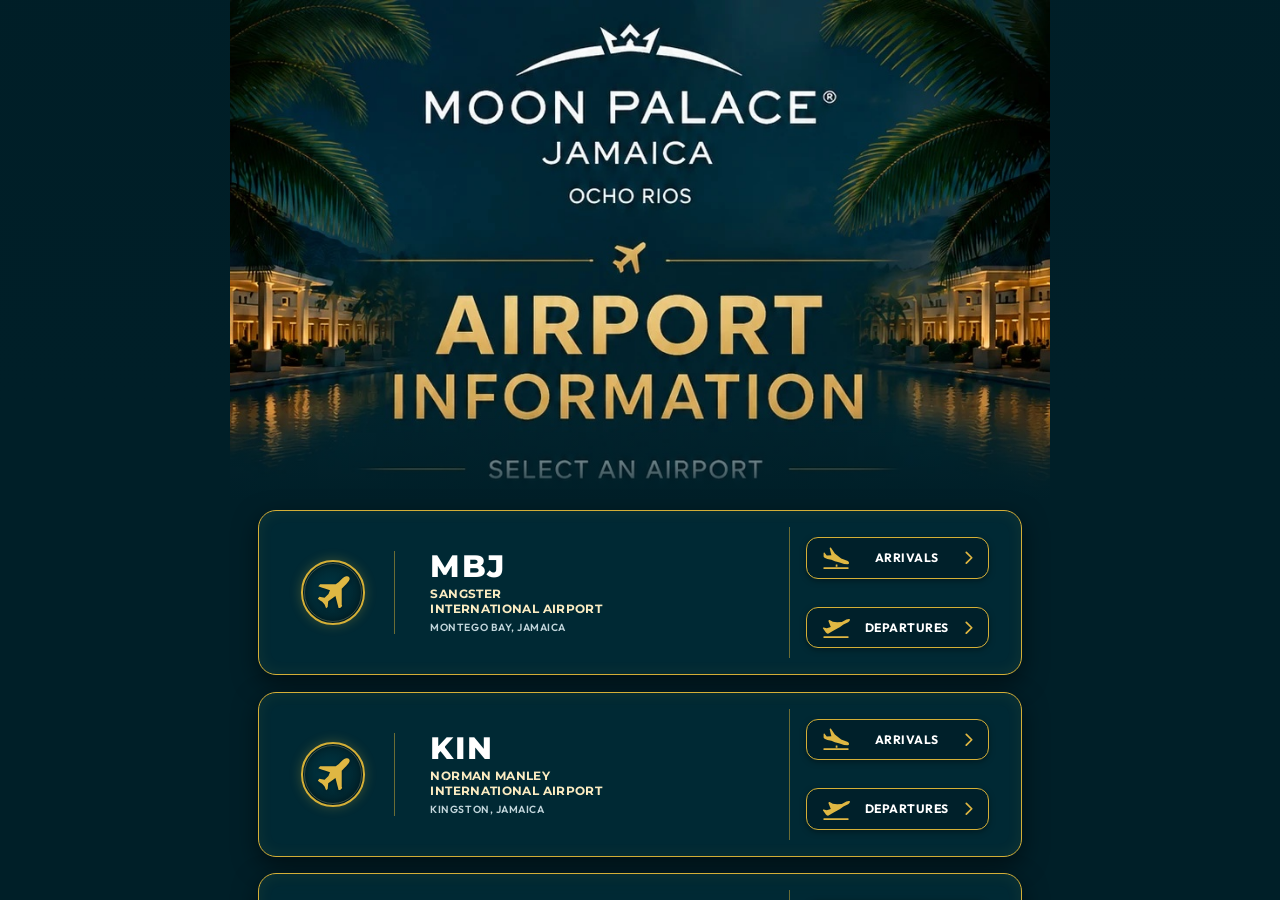
<file: index.html>
<!DOCTYPE html>
<html lang="en">
<head>
  <meta charset="UTF-8">
  <meta name="viewport" content="width=device-width, initial-scale=1.0, maximum-scale=1.0, user-scalable=no">
  <title>Moon Palace Jamaica — Airport Information &amp; Live Flight Board</title>
  <!-- Google Fonts: Montserrat, Outfit, Inter -->
  <link rel="preconnect" href="https://fonts.googleapis.com">
  <link rel="preconnect" href="https://fonts.gstatic.com" crossorigin>
  <link href="https://fonts.googleapis.com/css2?family=Montserrat:wght@400;500;600;700;800;900&family=Outfit:wght@400;500;600;700;800;900&display=swap" rel="stylesheet">
  <link rel="stylesheet" href="style.css">
</head>
<body>

<div class="kiosk-wrapper">

  <!-- =======================================================
       VIEW 1: AIRPORT INFORMATION MENU (Matching Reference Image)
       ======================================================= -->
  <main id="menuView" class="kiosk-canvas view-active">
    
    <!-- Hero / Resort Pool Background Header with Embedded Artwork -->
    <header class="hero-section">
      <div class="hero-image-wrap">
        <img src="assets/moon-palace-bg.jpg" alt="Moon Palace Jamaica Ocho Rios — Airport Information" class="hero-img">
        <div class="hero-bottom-fade"></div>
      </div>
      <h1 class="sr-only">Moon Palace Jamaica — Airport Information</h1>
    </header>

    <!-- 3 Airport Cards (MBJ, KIN, POT) -->
    <section class="cards-section" aria-label="Jamaica Airports">

      <!-- CARD 1: MBJ -->
      <article class="airport-card" id="card-mbj">
        <div class="card-icon-wrap" aria-hidden="true">
          <div class="airport-circle-icon">
            <svg viewBox="0 0 100 100" fill="currentColor" class="plane-icon" aria-hidden="true">
              <path d="M 61.1 75.6 L 58.5 75.6 L 53.4 56.0 L 41.5 64.5 L 40.6 73.9 L 38.0 76.1 L 35.5 70.1 L 31.6 65.4 L 28.2 63.2 L 24.4 60.3 L 26.9 57.3 L 35.5 59.0 L 41.9 52.6 L 44.4 46.6 L 35.9 43.6 L 31.6 42.3 L 25.2 39.7 L 28.2 36.8 L 53.8 36.8 L 59.0 32.9 C 62.4 29.1, 66.7 24.4, 70.9 23.5 C 75.2 22.6, 77.4 25.2, 76.5 28.6 C 75.6 31.6, 71.8 35.5, 68.4 38.9 L 63.7 44.0 L 63.7 70.5 L 64.5 72.2 Z"/>
            </svg>
          </div>
        </div>

        <div class="card-details">
          <h2 class="airport-iata">MBJ</h2>
          <h3 class="airport-name">SANGSTER<br>INTERNATIONAL AIRPORT</h3>
          <p class="airport-city">MONTEGO BAY, JAMAICA</p>
        </div>

        <div class="card-buttons">
          <a href="mbj-arrivals.html" class="btn-action" data-airport="MBJ" data-type="arrivals" id="btn-mbj-arrivals">
            <span class="btn-icon" aria-hidden="true">
              <!-- Arrivals / Landing Icon -->
              <svg viewBox="0 0 52 42" fill="currentColor">
                <path d="M 48.5 30.5 C 49 28.5 48 26.5 45.5 25.5 L 35 21.5 L 24 13 L 17 2.5 C 16 2.2 15 2.8 15 4 L 18 16 L 10 16.5 L 6.5 12 C 5.5 11 4.5 11.5 4.5 12.5 L 4.5 18 C 4.5 19 5.5 20 7 21 L 11 22.5 L 18 24 L 24 26.5 L 31 28 L 40 31 L 46 31.5 C 47.5 31.5 48.2 31.2 48.5 30.5 Z"/>
                <rect x="25.5" y="32" width="3" height="4" rx="0.5"/>
                <rect x="4" y="37" width="44" height="2.8" rx="1.4"/>
              </svg>
            </span>
            <span class="btn-label">ARRIVALS</span>
            <span class="btn-chevron" aria-hidden="true">
              <svg viewBox="0 0 12 20" fill="none" stroke="currentColor" stroke-width="2.6" stroke-linecap="round" stroke-linejoin="round">
                <polyline points="2,2 10,10 2,18" />
              </svg>
            </span>
          </a>

          <a href="mbj-departures.html" class="btn-action" data-airport="MBJ" data-type="departures" id="btn-mbj-departures">
            <span class="btn-icon" aria-hidden="true">
              <!-- Departures / Takeoff Icon -->
              <svg viewBox="0 0 52 42" fill="currentColor">
                <path d="M 50 7.5 C 50.5 9 49.5 11 47 12.5 L 39 16.5 L 33 21 L 22 27 L 13 32 C 11.5 32.8 9.5 32 8.5 30.5 L 3.5 23.5 C 3 22.5 3.5 21.5 4.5 21.5 L 10 23 L 17 21 L 13 11 C 12.5 9.5 13.5 8.5 15 8.5 L 20.5 11.5 L 28 12.5 L 36 12 L 44 8 C 47 6.5 49.2 6.5 50 7.5 Z"/>
                <rect x="4" y="37" width="44" height="2.8" rx="1.4"/>
              </svg>
            </span>
            <span class="btn-label">DEPARTURES</span>
            <span class="btn-chevron" aria-hidden="true">
              <svg viewBox="0 0 12 20" fill="none" stroke="currentColor" stroke-width="2.6" stroke-linecap="round" stroke-linejoin="round">
                <polyline points="2,2 10,10 2,18" />
              </svg>
            </span>
          </a>
        </div>
      </article>

      <!-- CARD 2: KIN -->
      <article class="airport-card" id="card-kin">
        <div class="card-icon-wrap" aria-hidden="true">
          <div class="airport-circle-icon">
            <svg viewBox="0 0 100 100" fill="currentColor" class="plane-icon" aria-hidden="true">
              <path d="M 61.1 75.6 L 58.5 75.6 L 53.4 56.0 L 41.5 64.5 L 40.6 73.9 L 38.0 76.1 L 35.5 70.1 L 31.6 65.4 L 28.2 63.2 L 24.4 60.3 L 26.9 57.3 L 35.5 59.0 L 41.9 52.6 L 44.4 46.6 L 35.9 43.6 L 31.6 42.3 L 25.2 39.7 L 28.2 36.8 L 53.8 36.8 L 59.0 32.9 C 62.4 29.1, 66.7 24.4, 70.9 23.5 C 75.2 22.6, 77.4 25.2, 76.5 28.6 C 75.6 31.6, 71.8 35.5, 68.4 38.9 L 63.7 44.0 L 63.7 70.5 L 64.5 72.2 Z"/>
            </svg>
          </div>
        </div>

        <div class="card-details">
          <h2 class="airport-iata">KIN</h2>
          <h3 class="airport-name">NORMAN MANLEY<br>INTERNATIONAL AIRPORT</h3>
          <p class="airport-city">KINGSTON, JAMAICA</p>
        </div>

        <div class="card-buttons">
          <a href="kin-arrivals.html" class="btn-action" data-airport="KIN" data-type="arrivals" id="btn-kin-arrivals">
            <span class="btn-icon" aria-hidden="true">
              <!-- Arrivals / Landing Icon -->
              <svg viewBox="0 0 52 42" fill="currentColor">
                <path d="M 48.5 30.5 C 49 28.5 48 26.5 45.5 25.5 L 35 21.5 L 24 13 L 17 2.5 C 16 2.2 15 2.8 15 4 L 18 16 L 10 16.5 L 6.5 12 C 5.5 11 4.5 11.5 4.5 12.5 L 4.5 18 C 4.5 19 5.5 20 7 21 L 11 22.5 L 18 24 L 24 26.5 L 31 28 L 40 31 L 46 31.5 C 47.5 31.5 48.2 31.2 48.5 30.5 Z"/>
                <rect x="25.5" y="32" width="3" height="4" rx="0.5"/>
                <rect x="4" y="37" width="44" height="2.8" rx="1.4"/>
              </svg>
            </span>
            <span class="btn-label">ARRIVALS</span>
            <span class="btn-chevron" aria-hidden="true">
              <svg viewBox="0 0 12 20" fill="none" stroke="currentColor" stroke-width="2.6" stroke-linecap="round" stroke-linejoin="round">
                <polyline points="2,2 10,10 2,18" />
              </svg>
            </span>
          </a>

          <a href="kin-departures.html" class="btn-action" data-airport="KIN" data-type="departures" id="btn-kin-departures">
            <span class="btn-icon" aria-hidden="true">
              <!-- Departures / Takeoff Icon -->
              <svg viewBox="0 0 52 42" fill="currentColor">
                <path d="M 50 7.5 C 50.5 9 49.5 11 47 12.5 L 39 16.5 L 33 21 L 22 27 L 13 32 C 11.5 32.8 9.5 32 8.5 30.5 L 3.5 23.5 C 3 22.5 3.5 21.5 4.5 21.5 L 10 23 L 17 21 L 13 11 C 12.5 9.5 13.5 8.5 15 8.5 L 20.5 11.5 L 28 12.5 L 36 12 L 44 8 C 47 6.5 49.2 6.5 50 7.5 Z"/>
                <rect x="4" y="37" width="44" height="2.8" rx="1.4"/>
              </svg>
            </span>
            <span class="btn-label">DEPARTURES</span>
            <span class="btn-chevron" aria-hidden="true">
              <svg viewBox="0 0 12 20" fill="none" stroke="currentColor" stroke-width="2.6" stroke-linecap="round" stroke-linejoin="round">
                <polyline points="2,2 10,10 2,18" />
              </svg>
            </span>
          </a>
        </div>
      </article>

      <!-- CARD 3: POT -->
      <article class="airport-card" id="card-pot">
        <div class="card-icon-wrap" aria-hidden="true">
          <div class="airport-circle-icon">
            <svg viewBox="0 0 100 100" fill="currentColor" class="plane-icon" aria-hidden="true">
              <path d="M 61.1 75.6 L 58.5 75.6 L 53.4 56.0 L 41.5 64.5 L 40.6 73.9 L 38.0 76.1 L 35.5 70.1 L 31.6 65.4 L 28.2 63.2 L 24.4 60.3 L 26.9 57.3 L 35.5 59.0 L 41.9 52.6 L 44.4 46.6 L 35.9 43.6 L 31.6 42.3 L 25.2 39.7 L 28.2 36.8 L 53.8 36.8 L 59.0 32.9 C 62.4 29.1, 66.7 24.4, 70.9 23.5 C 75.2 22.6, 77.4 25.2, 76.5 28.6 C 75.6 31.6, 71.8 35.5, 68.4 38.9 L 63.7 44.0 L 63.7 70.5 L 64.5 72.2 Z"/>
            </svg>
          </div>
        </div>

        <div class="card-details">
          <h2 class="airport-iata">POT</h2>
          <h3 class="airport-name">IAN FLEMING<br>INTERNATIONAL AIRPORT</h3>
          <p class="airport-city">OCHO RIOS, JAMAICA</p>
        </div>

        <div class="card-buttons">
          <a href="pot-arrivals.html" class="btn-action" data-airport="POT" data-type="arrivals" id="btn-pot-arrivals">
            <span class="btn-icon" aria-hidden="true">
              <!-- Arrivals / Landing Icon -->
              <svg viewBox="0 0 52 42" fill="currentColor">
                <path d="M 48.5 30.5 C 49 28.5 48 26.5 45.5 25.5 L 35 21.5 L 24 13 L 17 2.5 C 16 2.2 15 2.8 15 4 L 18 16 L 10 16.5 L 6.5 12 C 5.5 11 4.5 11.5 4.5 12.5 L 4.5 18 C 4.5 19 5.5 20 7 21 L 11 22.5 L 18 24 L 24 26.5 L 31 28 L 40 31 L 46 31.5 C 47.5 31.5 48.2 31.2 48.5 30.5 Z"/>
                <rect x="25.5" y="32" width="3" height="4" rx="0.5"/>
                <rect x="4" y="37" width="44" height="2.8" rx="1.4"/>
              </svg>
            </span>
            <span class="btn-label">ARRIVALS</span>
            <span class="btn-chevron" aria-hidden="true">
              <svg viewBox="0 0 12 20" fill="none" stroke="currentColor" stroke-width="2.6" stroke-linecap="round" stroke-linejoin="round">
                <polyline points="2,2 10,10 2,18" />
              </svg>
            </span>
          </a>

          <a href="pot-departures.html" class="btn-action" data-airport="POT" data-type="departures" id="btn-pot-departures">
            <span class="btn-icon" aria-hidden="true">
              <!-- Departures / Takeoff Icon -->
              <svg viewBox="0 0 52 42" fill="currentColor">
                <path d="M 50 7.5 C 50.5 9 49.5 11 47 12.5 L 39 16.5 L 33 21 L 22 27 L 13 32 C 11.5 32.8 9.5 32 8.5 30.5 L 3.5 23.5 C 3 22.5 3.5 21.5 4.5 21.5 L 10 23 L 17 21 L 13 11 C 12.5 9.5 13.5 8.5 15 8.5 L 20.5 11.5 L 28 12.5 L 36 12 L 44 8 C 47 6.5 49.2 6.5 50 7.5 Z"/>
                <rect x="4" y="37" width="44" height="2.8" rx="1.4"/>
              </svg>
            </span>
            <span class="btn-label">DEPARTURES</span>
            <span class="btn-chevron" aria-hidden="true">
              <svg viewBox="0 0 12 20" fill="none" stroke="currentColor" stroke-width="2.6" stroke-linecap="round" stroke-linejoin="round">
                <polyline points="2,2 10,10 2,18" />
              </svg>
            </span>
          </a>
        </div>
      </article>

    </section>

    <!-- Back to Main Menu Button -->
    <div class="back-wrap">
      <a href="../cruise/index.html" class="btn-back-menu" id="btnBackToMain">
        <span class="back-chevron">&lsaquo;</span>
        <span class="back-text">BACK TO MAIN MENU</span>
      </a>
    </div>

    <!-- Footer: Golden Pineapple & Jamaican Flag -->
    <footer class="menu-footer">
      <div class="pineapple-badge" aria-label="Hospitality Pineapple">
        <!-- Luxury Golden Pineapple SVG -->
        <svg viewBox="0 0 60 90" fill="none" xmlns="http://www.w3.org/2000/svg" class="pineapple-svg">
          <!-- Crown leaves -->
          <path d="M30 4 C28 14, 20 22, 10 26 C20 25, 26 22, 28 14 Z" fill="#d4af37"/>
          <path d="M30 2 C32 15, 40 22, 50 26 C40 25, 34 22, 32 14 Z" fill="#b99326"/>
          <path d="M30 0 C30 12, 26 24, 22 28 C26 25, 30 20, 30 10 Z" fill="#e8c75d"/>
          <path d="M30 0 C30 12, 34 24, 38 28 C34 25, 30 20, 30 10 Z" fill="#aa820a"/>
          <path d="M30 6 C25 18, 14 26, 6 28 C15 28, 24 24, 28 16 Z" fill="#f3cf7a"/>
          <path d="M30 6 C35 18, 46 26, 54 28 C45 28, 36 24, 32 16 Z" fill="#c59b27"/>
          <!-- Pineapple body with textured diamond facets -->
          <ellipse cx="30" cy="56" rx="19" ry="26" fill="url(#pineappleGrad)"/>
          <!-- Facet lines -->
          <path d="M18 36 L42 76 M13 46 L37 80 M27 33 L48 68 M42 36 L18 76 M47 46 L23 80 M33 33 L12 68" stroke="#aa820a" stroke-width="1.3" opacity="0.6"/>
          <defs>
            <linearGradient id="pineappleGrad" x1="12" y1="30" x2="48" y2="82" gradientUnits="userSpaceOnUse">
              <stop offset="0%" stop-color="#fce79f"/>
              <stop offset="45%" stop-color="#d4af37"/>
              <stop offset="100%" stop-color="#8a6305"/>
            </linearGradient>
          </defs>
        </svg>
      </div>

      <!-- Jamaican National Flag -->
      <div class="jamaica-flag" aria-label="Flag of Jamaica">
        <svg viewBox="0 0 120 70" preserveAspectRatio="none" class="flag-svg">
          <polygon points="0,0 48,35 0,70" fill="#111111"/>
          <polygon points="120,0 72,35 120,70" fill="#111111"/>
          <polygon points="0,0 60,27 120,0" fill="#007749"/>
          <polygon points="0,70 60,43 120,70" fill="#007749"/>
          <polygon points="0,0 12,0 120,63 120,70 108,70 0,7" fill="#FFB81C"/>
          <polygon points="120,0 108,0 0,63 0,70 12,70 120,7" fill="#FFB81C"/>
        </svg>
      </div>
    </footer>

  </main>


  <!-- =======================================================
       VIEW 2: LIVE FLIGHT BOARD VIEW (Arrivals / Departures)
       ======================================================= -->
  <section id="boardView" class="kiosk-canvas view-hidden" aria-live="polite">

    <!-- Board Header -->
    <header class="board-header">
      <div class="board-brand-col">
        <div class="board-iata" id="boardAirportCode">MBJ</div>
        <div class="board-country">JAMAICA</div>
      </div>

      <div class="board-airport-meta">
        <button type="button" class="btn-return-menu" id="btnReturnToMenu" aria-label="Return to Airport Selection Menu">
          &larr; RETURN TO MENU
        </button>
        <div class="board-fullname" id="boardAirportName">SANGSTER INTERNATIONAL AIRPORT</div>
        <div class="board-location" id="boardAirportLocation">MONTEGO BAY &bull; JAMAICA</div>
        <div class="board-live-pill">
          <span class="live-dot"></span> LIVE DATA
        </div>
      </div>
    </header>

    <!-- Clock & Date Bar (Jamaica Time) -->
    <div class="board-clock-bar">
      <div class="clock-display">
        <span class="clock-time" id="boardLiveClock">--:--:--</span>
        <span class="clock-tz">EST (LOCAL)</span>
      </div>
      <div class="date-display" id="boardLiveDate">Loading Date...</div>
    </div>

    <!-- Category Banner (Departures ✈ / Arrivals 🛬) -->
    <div class="board-hero-banner" id="boardHeroBanner">
      <div class="hero-category-title" id="boardCategoryTitle">
        DEPARTURES <span class="hero-cat-icon">&#9992;</span>
      </div>
      <div class="hero-source-badge" id="boardSourceBadge">
        OFFICIAL MBJ DATA
      </div>
    </div>

    <!-- Column Headers -->
    <div class="board-columns-header" id="boardTableColumns">
      <div class="col-airline">AIRLINE / FLIGHT</div>
      <div class="col-place" id="colHeaderPlace">TO</div>
      <div class="col-counter" id="colHeaderDesk">CHECK-IN</div>
      <div class="col-gate" id="colHeaderGate">GATE</div>
      <div class="col-time">TIME</div>
      <div class="col-status">STATUS</div>
    </div>

    <!-- Flights Scroll/List Container -->
    <div class="board-table-body" id="boardFlightList">
      <div class="loading-state">
        <div class="spinner"></div>
        <p>Loading live flight data...</p>
      </div>
    </div>

    <!-- Board Footer -->
    <footer class="board-footer">
      <div class="footer-left" id="boardFooterAirport">
        Sangster International Airport
      </div>
      <div class="footer-center">
        HALIFAX VIRTUAL MEDIA MASTERS &amp; EVENTS LTD.
      </div>
      <div class="footer-right" id="boardLastUpdated">
        UPDATED --:--
      </div>
    </footer>

  </section>

</div>

<script src="app.js"></script>
</body>
</html>
</file>
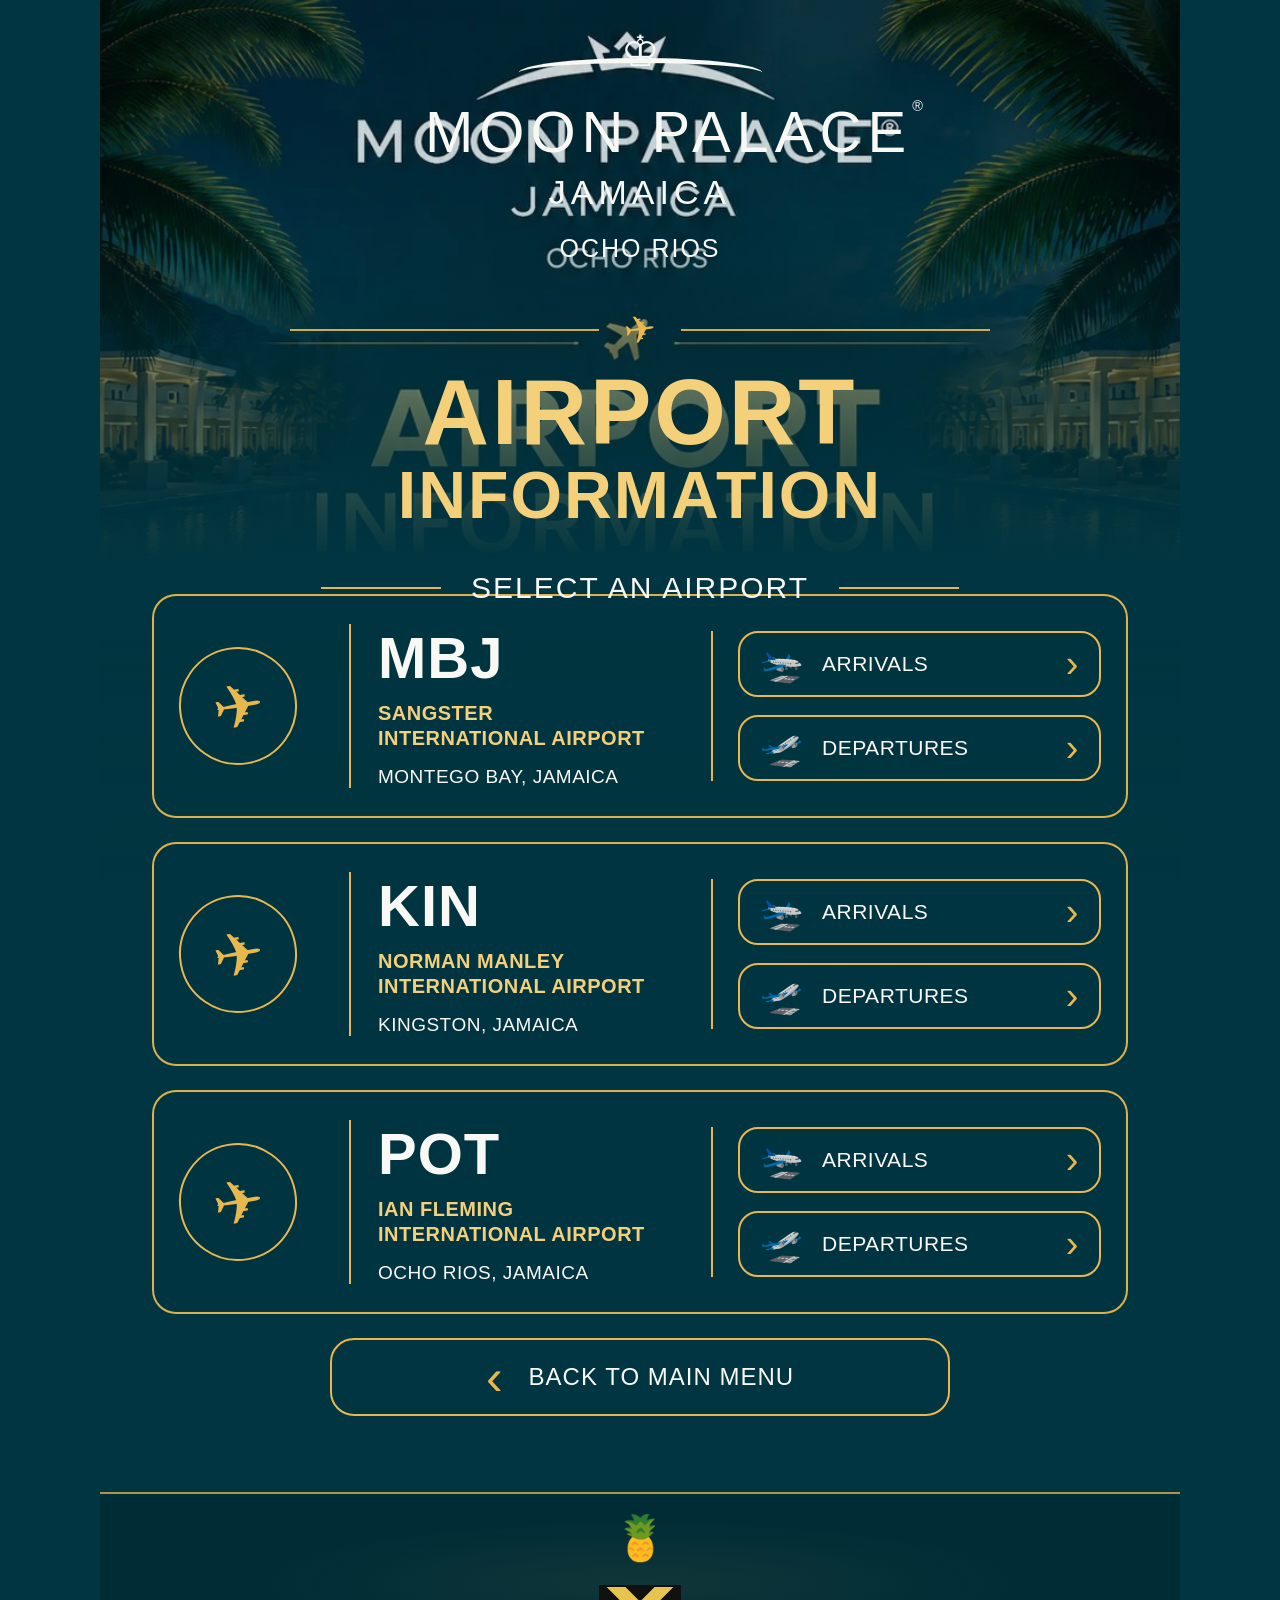
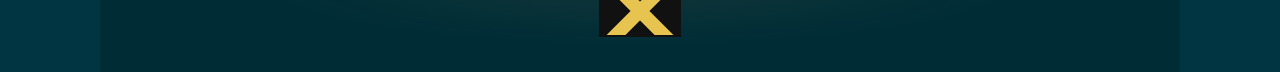
<file: moon-palace-airport-information.html>
<!DOCTYPE html>
<html lang="en">
<head>
<meta charset="UTF-8">
<meta name="viewport" content="width=device-width, initial-scale=1.0">
<title>Moon Palace Jamaica — Airport Information</title>
<style>
  :root {
    --navy: #003541;
    --navy-deep: #002c36;
    --gold: #e8b84f;
    --gold-light: #f4d07a;
    --white: #f8f8f5;
    --border: rgba(232,184,79,.95);
  }

  * {
    box-sizing: border-box;
    -webkit-user-select: none;
    user-select: none;
    -webkit-touch-callout: none;
    -webkit-tap-highlight-color: transparent;
  }

  html, body {
    margin: 0;
    min-height: 100%;
    background: var(--navy);
    font-family: Arial, Helvetica, sans-serif;
    color: var(--white);
    touch-action: pan-y;
  }

  body {
    display: flex;
    justify-content: center;
  }

  .page {
    width: min(100%, 1080px);
    min-height: 100vh;
    overflow-y: auto;
    overflow-x: hidden;
    -webkit-overflow-scrolling: touch;
    scroll-behavior: auto;
    touch-action: pan-y;
    -webkit-transform: translateZ(0);
    transform: translateZ(0);
    -webkit-backface-visibility: hidden;
    backface-visibility: hidden;
    background:
      linear-gradient(180deg, rgba(0,53,65,.10) 0%, rgba(0,53,65,.94) 39%, var(--navy) 55%);
    position: relative;
  }

  .hero {
    min-height: 640px;
    padding: 30px 42px 0;
    background-image:
      linear-gradient(180deg, rgba(0,30,39,.18) 0%, rgba(0,53,65,.20) 32%, var(--navy) 88%),
      url("[data-uri]");
    background-size: cover;
    background-position: center top;
    text-align: center;
  }

  .brand-mark {
    width: min(430px, 72vw);
    margin: 0 auto 6px;
  }

  .brand-crown {
    width: 265px;
    height: 70px;
    margin: 0 auto -2px;
    position: relative;
  }

  .brand-crown::before {
    content: "";
    position: absolute;
    left: 0;
    right: 0;
    top: 28px;
    height: 25px;
    border-top: 5px solid var(--white);
    border-radius: 50%;
    transform: scaleX(.92);
  }

  .crown {
    position: absolute;
    left: 50%;
    top: 0;
    transform: translateX(-50%);
    font-size: 43px;
    line-height: 1;
    color: var(--white);
  }

  .brand-name {
    font-size: clamp(34px, 5vw, 58px);
    font-weight: 400;
    letter-spacing: 6px;
    white-space: nowrap;
  }

  .brand-sub {
    font-size: clamp(21px, 3vw, 34px);
    letter-spacing: 5px;
    margin-top: 8px;
  }

  .brand-location {
    font-size: clamp(17px, 2.3vw, 25px);
    letter-spacing: 2px;
    margin-top: 22px;
  }

  .plane-divider {
    display: flex;
    align-items: center;
    gap: 25px;
    margin: 45px auto 18px;
    width: min(700px, 90%);
    color: var(--gold);
  }

  .plane-divider::before,
  .plane-divider::after {
    content: "";
    height: 2px;
    background: var(--gold);
    flex: 1;
    opacity: .9;
  }

  .plane {
    font-size: 38px;
    transform: rotate(-8deg);
  }

  h1 {
    margin: 0;
    color: var(--gold-light);
    font-size: clamp(55px, 8vw, 92px);
    line-height: .92;
    letter-spacing: 3px;
    font-weight: 800;
  }

  h1 span {
    display: block;
    font-size: .72em;
    margin-top: 10px;
    letter-spacing: 2px;
  }

  .select-label {
    display: flex;
    align-items: center;
    justify-content: center;
    gap: 30px;
    margin: 45px auto 35px;
    max-width: 780px;
    font-size: clamp(18px, 2.5vw, 30px);
    letter-spacing: 2px;
    white-space: nowrap;
  }

  .select-label::before,
  .select-label::after {
    content: "";
    width: 120px;
    height: 2px;
    background: var(--gold);
  }

  .airports {
    padding: 0 52px 34px;
    margin-top: -70px;
  }

  .airport-card {
    display: grid;
    grid-template-columns: 145px minmax(280px, 1fr) 390px;
    align-items: center;
    gap: 25px;
    min-height: 215px;
    padding: 28px 25px;
    margin: 24px 0;
    border: 2px solid var(--border);
    border-radius: 24px;
    background: rgba(0,53,65,.72);
    box-shadow: inset 0 0 0 1px rgba(255,255,255,.02);
  }

  .airport-icon {
    width: 118px;
    height: 118px;
    border: 2px solid var(--gold);
    border-radius: 50%;
    display: grid;
    place-items: center;
    color: var(--gold);
    font-size: 61px;
    transform: rotate(-10deg);
  }

  .airport-info {
    border-left: 2px solid var(--gold);
    padding-left: 27px;
    text-align: left;
  }

  .code {
    font-size: clamp(39px, 5vw, 58px);
    font-weight: 700;
    letter-spacing: 1px;
    margin-bottom: 10px;
  }

  .airport-name {
    color: var(--gold-light);
    font-weight: 700;
    font-size: 20px;
    line-height: 1.25;
    letter-spacing: .5px;
    text-transform: uppercase;
  }

  .airport-city {
    margin-top: 15px;
    font-size: 19px;
    letter-spacing: .5px;
  }

  .airport-actions {
    border-left: 2px solid var(--gold);
    padding-left: 25px;
    display: grid;
    gap: 18px;
  }

  .action {
    min-height: 66px;
    border: 2px solid var(--gold);
    border-radius: 20px;
    display: flex;
    align-items: center;
    padding: 0 20px;
    color: var(--white);
    text-decoration: none;
    font-size: 21px;
    letter-spacing: .5px;
    transition: background .2s ease, transform .2s ease;
  }

  .action:hover {
    background: rgba(232,184,79,.12);
    transform: translateX(2px);
  }

  .action-icon {
    color: var(--gold);
    font-size: 35px;
    width: 62px;
    transform: rotate(-8deg);
  }

  .chevron {
    margin-left: auto;
    color: var(--gold);
    font-size: 38px;
    line-height: 1;
  }

  .back {
    width: min(620px, 80%);
    min-height: 78px;
    margin: 18px auto 42px;
    border: 2px solid var(--gold);
    border-radius: 24px;
    display: flex;
    align-items: center;
    justify-content: center;
    gap: 25px;
    color: var(--white);
    text-decoration: none;
    font-size: 24px;
    letter-spacing: 1px;
  }

  .back-arrow {
    color: var(--gold);
    font-size: 50px;
    line-height: 1;
  }

  footer {
    border-top: 2px solid rgba(232,184,79,.75);
    min-height: 180px;
    display: flex;
    align-items: center;
    justify-content: center;
    position: relative;
    background:
      radial-gradient(ellipse at center, rgba(232,184,79,.07), transparent 50%),
      var(--navy-deep);
  }

  .flag {
    width: 82px;
    height: 52px;
    margin-top: 55px;
    position: relative;
    background:
      linear-gradient(45deg, transparent 42%, #e7c34f 43%, #e7c34f 57%, transparent 58%),
      linear-gradient(-45deg, transparent 42%, #e7c34f 43%, #e7c34f 57%, transparent 58%),
      #111;
    border: 2px solid #111;
  }

  .pineapple {
    position: absolute;
    top: 22px;
    font-size: 44px;
    line-height: 1;
  }

  @media (max-width: 820px) {
    .hero { padding-left: 22px; padding-right: 22px; min-height: 560px; }
    .airports { padding: 0 24px 24px; margin-top: -55px; }
    .airport-card {
      grid-template-columns: 95px 1fr;
      gap: 18px;
      padding: 22px 18px;
    }
    .airport-icon { width: 86px; height: 86px; font-size: 45px; }
    .airport-info { padding-left: 18px; }
    .airport-actions {
      grid-column: 1 / -1;
      border-left: 0;
      border-top: 2px solid var(--gold);
      padding-left: 0;
      padding-top: 18px;
      grid-template-columns: 1fr 1fr;
    }
  }

  @media (max-width: 520px) {
    .hero { min-height: 500px; padding-top: 18px; }
    .brand-name { letter-spacing: 3px; }
    .brand-sub { letter-spacing: 3px; }
    .plane-divider { margin-top: 30px; }
    h1 { font-size: 48px; }
    .select-label { gap: 12px; margin-top: 30px; }
    .select-label::before, .select-label::after { width: 45px; }
    .airports { margin-top: -25px; padding: 0 14px 15px; }
    .airport-card { grid-template-columns: 1fr; text-align: center; }
    .airport-icon { margin: 0 auto; }
    .airport-info {
      border-left: 0;
      border-top: 2px solid var(--gold);
      padding: 18px 0 0;
      text-align: center;
    }
    .airport-actions { grid-template-columns: 1fr; }
    .action { min-height: 60px; }
    .back { width: calc(100% - 28px); font-size: 18px; }
  }
</style>
</head>
<body>
<main class="page">

  <section class="hero">
    <div class="brand-mark">
      <div class="brand-crown"><div class="crown">♔</div></div>
      <div class="brand-name">MOON PALACE<sup style="font-size:.25em;vertical-align:top;">®</sup></div>
      <div class="brand-sub">JAMAICA</div>
      <div class="brand-location">OCHO RIOS</div>
    </div>

    <div class="plane-divider"><span class="plane">✈</span></div>

    <h1>AIRPORT<span>INFORMATION</span></h1>

    <div class="select-label">SELECT AN AIRPORT</div>
  </section>

  <section class="airports">

    <article class="airport-card">
      <div class="airport-icon">✈</div>
      <div class="airport-info">
        <div class="code">MBJ</div>
        <div class="airport-name">Sangster<br>International Airport</div>
        <div class="airport-city">MONTEGO BAY, JAMAICA</div>
      </div>
      <nav class="airport-actions">
        <a class="action" href="mbj-arrivals.html" aria-label="MBJ Arrivals">
          <span class="action-icon">🛬</span><span>ARRIVALS</span><span class="chevron">›</span>
        </a>
        <a class="action" href="mbj-departures.html" aria-label="MBJ Departures">
          <span class="action-icon">🛫</span><span>DEPARTURES</span><span class="chevron">›</span>
        </a>
      </nav>
    </article>

    <article class="airport-card">
      <div class="airport-icon">✈</div>
      <div class="airport-info">
        <div class="code">KIN</div>
        <div class="airport-name">Norman Manley<br>International Airport</div>
        <div class="airport-city">KINGSTON, JAMAICA</div>
      </div>
      <nav class="airport-actions">
        <a class="action" href="kin-arrivals.html" aria-label="KIN Arrivals">
          <span class="action-icon">🛬</span><span>ARRIVALS</span><span class="chevron">›</span>
        </a>
        <a class="action" href="kin-departures.html" aria-label="KIN Departures">
          <span class="action-icon">🛫</span><span>DEPARTURES</span><span class="chevron">›</span>
        </a>
      </nav>
    </article>

    <article class="airport-card">
      <div class="airport-icon">✈</div>
      <div class="airport-info">
        <div class="code">POT</div>
        <div class="airport-name">Ian Fleming<br>International Airport</div>
        <div class="airport-city">OCHO RIOS, JAMAICA</div>
      </div>
      <nav class="airport-actions">
        <a class="action" href="pot-arrivals.html" aria-label="POT Arrivals">
          <span class="action-icon">🛬</span><span>ARRIVALS</span><span class="chevron">›</span>
        </a>
        <a class="action" href="pot-departures.html" aria-label="POT Departures">
          <span class="action-icon">🛫</span><span>DEPARTURES</span><span class="chevron">›</span>
        </a>
      </nav>
    </article>

    <a class="back" href="../cruise/index.html"><span class="back-arrow">‹</span>BACK TO MAIN MENU</a>
  </section>

  <footer>
    <div class="pineapple">🍍</div>
    <div class="flag" aria-label="Jamaica"></div>
  </footer>

</main>
</body>
</html>
</file>
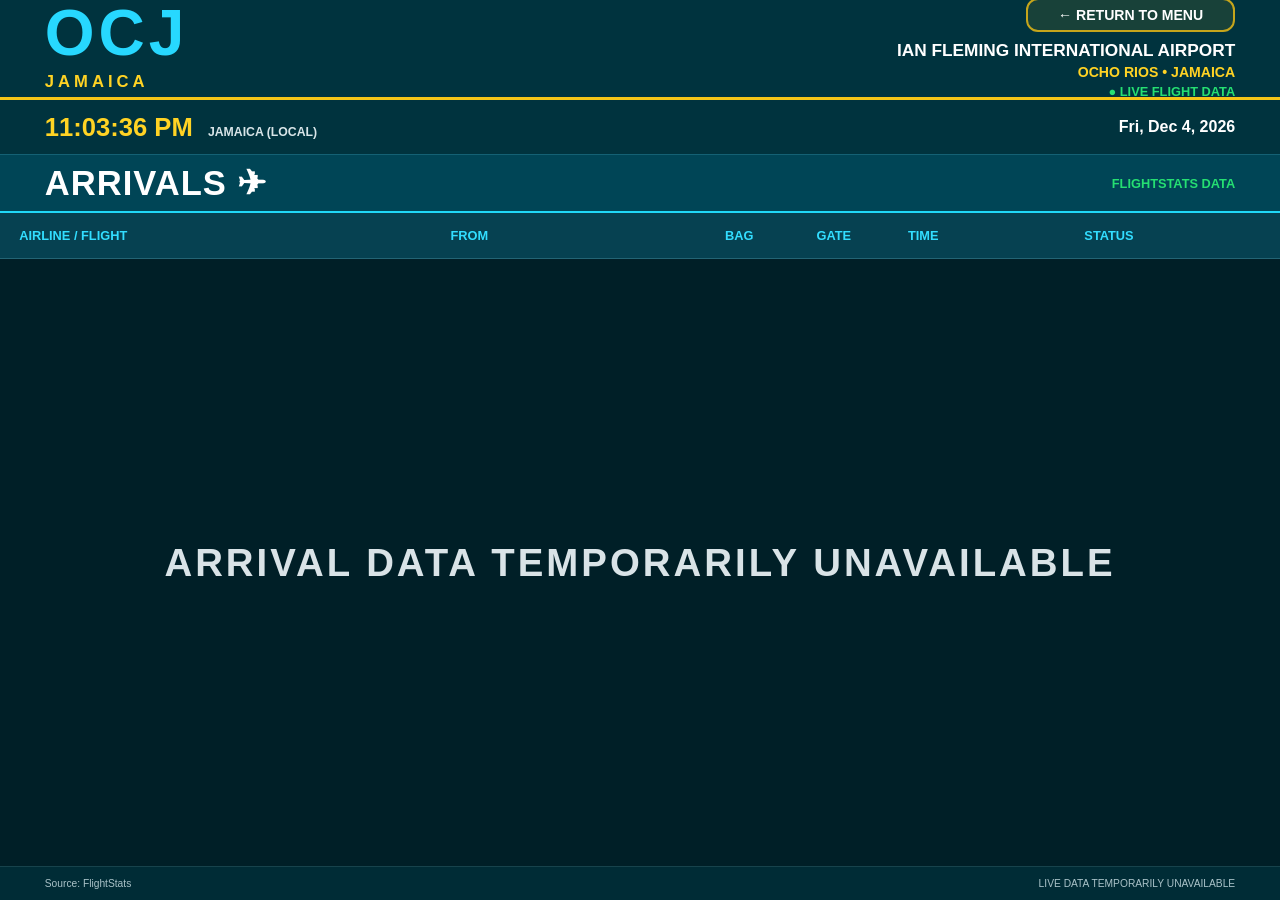
<file: pot-arrivals.html>
<!DOCTYPE html>
<html lang="en">
<head>
<meta charset="UTF-8">
<meta name="viewport" content="width=device-width, initial-scale=1.0">
<title>OCJ Live Arrivals</title>

<style>
* {
    box-sizing: border-box;
    margin: 0;
    padding: 0;
}

html, body {
    width: 100%;
    height: 100%;
    overflow: hidden;
    background: #001f27;
    font-family: Arial, Helvetica, sans-serif;
    color: white;
}

body {
    display: flex;
    flex-direction: column;
}

/* =========================
   TOP HEADER
========================= */

.top-header {
    height: 10vh;
    min-height: 100px;
    background: #00333e;
    border-bottom: 3px solid #f5c518;
    display: flex;
    align-items: center;
    justify-content: space-between;
    padding: 1.2vh 3.5vw;
}

.airport-code {
    color: #27d8ff;
    font-size: clamp(38px, 5vw, 76px);
    font-weight: 900;
    letter-spacing: 4px;
    line-height: 0.9;
}

.jamaica {
    color: #ffd324;
    font-size: clamp(13px, 1.3vw, 21px);
    font-weight: 900;
    letter-spacing: 4px;
    margin-top: 10px;
}

.airport-info {
    text-align: right;
}

.return-button {
    display: inline-block;
    border: 2px solid #c5a51b;
    border-radius: 12px;
    padding: 7px 30px;
    margin-bottom: 8px;
    color: white;
    font-size: clamp(12px, 1.1vw, 18px);
    font-weight: 900;
    text-decoration: none;
    background: rgba(197,165,27,.12);
}

.airport-name {
    font-size: clamp(15px, 1.35vw, 23px);
    font-weight: 900;
}

.location {
    color: #ffd324;
    font-size: clamp(12px, 1.1vw, 18px);
    font-weight: 800;
    margin-top: 3px;
}

.live {
    color: #25df72;
    font-size: clamp(11px, 1vw, 17px);
    font-weight: 900;
    margin-top: 4px;
}

/* =========================
   CLOCK BAR
========================= */

.clock-bar {
    height: 5vh;
    min-height: 55px;
    background: #00333e;
    display: flex;
    align-items: center;
    justify-content: space-between;
    padding: 0 3.5vw;
    border-bottom: 1px solid #146174;
}

.clock {
    color: #ffd324;
    font-size: clamp(20px, 2vw, 32px);
    font-weight: 900;
}

.clock small {
    color: #d8e5e8;
    font-size: .48em;
    margin-left: 8px;
}

.date {
    font-size: clamp(14px, 1.25vw, 21px);
    font-weight: 800;
}

/* =========================
   ARRIVALS TITLE
========================= */

.section-title {
    height: 5vh;
    min-height: 58px;
    background: #004556;
    display: flex;
    align-items: center;
    justify-content: space-between;
    padding: 0 3.5vw;
    border-bottom: 2px solid #20d8f7;
}

.section-title h1 {
    font-size: clamp(27px, 2.7vw, 45px);
    font-weight: 900;
    letter-spacing: 1px;
}

.source {
    color: #25df72;
    font-size: clamp(11px, 1vw, 17px);
    font-weight: 900;
}

/* =========================
   TABLE
========================= */

.table-header,
.flight-row {
    display: grid;
    grid-template-columns: 3.3fr 2.1fr .7fr .7fr 1.35fr 1.35fr;
    align-items: center;
}

.table-header {
    height: 4vh;
    min-height: 46px;
    padding: 0 1.5vw;
    background: #064151;
    color: #32ddff;
    font-size: clamp(11px, 1vw, 17px);
    font-weight: 900;
    border-bottom: 1px solid #236474;
}

.flight-list {
    flex: 1;
    overflow: hidden;
    background: #001f27;
}

.flight-row {
    min-height: 6vh;
    padding: 0 1.5vw;
    border-bottom: 1px solid #17434c;
    font-size: clamp(14px, 1.25vw, 22px);
    font-weight: 800;
}

.flight-row:nth-child(even) {
    background: #07313c;
}

.flight-row:nth-child(odd) {
    background: #002a33;
}

.flight {
    display: flex;
    align-items: center;
    gap: 12px;
}

.airline-logo {
    width: 42px;
    height: 42px;
    object-fit: contain;
    background: white;
    border-radius: 7px;
    padding: 3px;
}

.time {
    color: #ffd324;
    font-weight: 900;
}

.status {
    font-weight: 900;
}

.status.green {
    color: #27df77;
}

.status.orange {
    color: #ffb52b;
}

.status.red {
    color: #ff5252;
}

.status.blue {
    color: #4ed6ff;
}

/* =========================
   EMPTY / ERROR STATE
========================= */

.empty-state {
    height: 100%;
    display: flex;
    align-items: center;
    justify-content: center;
    text-align: center;
    color: #d9e3e7;
    font-size: clamp(28px, 3vw, 52px);
    font-weight: 900;
    letter-spacing: 3px;
}

.footer {
    height: 3vh;
    min-height: 34px;
    background: #002c36;
    border-top: 1px solid #17434c;
    display: flex;
    justify-content: space-between;
    align-items: center;
    padding: 0 3.5vw;
    font-size: clamp(10px, .8vw, 14px);
    color: #a9c2c8;
}

/* =========================
   KIOSK
========================= */

body {
    user-select: none;
    -webkit-user-select: none;
}

</style>
</head>

<body>

<header class="top-header">

    <div>
        <div class="airport-code">OCJ</div>
        <div class="jamaica">JAMAICA</div>
    </div>

    <div class="airport-info">
        <a class="return-button" href="index.html">← RETURN TO MENU</a>
        <div class="airport-name">IAN FLEMING INTERNATIONAL AIRPORT</div>
        <div class="location">OCHO RIOS • JAMAICA</div>
        <div class="live">● LIVE FLIGHT DATA</div>
    </div>

</header>


<div class="clock-bar">
    <div class="clock">
        <span id="clock">--:--:--</span>
        <small>JAMAICA (LOCAL)</small>
    </div>

    <div class="date" id="date"></div>
</div>


<div class="section-title">
    <h1>ARRIVALS ✈</h1>
    <div class="source">FLIGHTSTATS DATA</div>
</div>


<div class="table-header">
    <div>AIRLINE / FLIGHT</div>
    <div>FROM</div>
    <div>BAG</div>
    <div>GATE</div>
    <div>TIME</div>
    <div>STATUS</div>
</div>


<div class="flight-list" id="flightList">
    <div class="empty-state">LOADING LIVE ARRIVALS...</div>
</div>


<div class="footer">
    <div>Source: FlightStats</div>
    <div id="updated">Checking live data...</div>
</div>


<script>

const DATA_URL =
    "https://mainline123.github.io/travis-airports_landscape/pot-arrivals.json";

const MAX_ROWS = 30;


/* =========================
   JAMAICA CLOCK
========================= */

function updateClock() {

    const now = new Date();

    const time = new Intl.DateTimeFormat("en-US", {
        timeZone: "America/Jamaica",
        hour: "numeric",
        minute: "2-digit",
        second: "2-digit",
        hour12: true
    }).format(now);

    const date = new Intl.DateTimeFormat("en-US", {
        timeZone: "America/Jamaica",
        weekday: "short",
        month: "short",
        day: "numeric",
        year: "numeric"
    }).format(now);

    document.getElementById("clock").textContent = time;
    document.getElementById("date").textContent = date;
}

updateClock();
setInterval(updateClock, 1000);


/* =========================
   AIRLINE LOGOS
========================= */

const airlineLogos = {
    "AA":"AAL",
    "AC":"ACA",
    "5Y":"GTI",
    "B6":"JBU",
    "BA":"BAW",
    "BW":"BWA",
    "CM":"CMP",
    "DL":"DAL",
    "UA":"UAL",
    "WS":"WJA",
    "VS":"VIR",
    "KX":"CAY",
    "JY":"IWY",
    "F8":"FLE",
    "NK":"NKS",
    "DWI":"DWI",
    "TXG":"TXG",
    "GAO":"GAO",
    "MQ":"ENY"
};

const LOGO_BASE =
    "https://raw.githubusercontent.com/imgmongelli/airlines-logos-dataset/master/images/";

function getLogo(code) {

    const airline = airlineLogos[code];

    if (!airline) return "";

    return LOGO_BASE + encodeURIComponent(airline) + ".png";
}


/* =========================
   DISPLAY HELPERS
========================= */

function clean(value) {

    if (value === null || value === undefined || value === "") {
        return "—";
    }

    return value;
}


function getStatusClass(status) {

    const text = String(status || "").toLowerCase();

    if (
        text.includes("cancel") ||
        text.includes("divert")
    ) return "red";

    if (
        text.includes("delay")
    ) return "orange";

    if (
        text.includes("land") ||
        text.includes("arriv")
    ) return "blue";

    return "green";
}


function flightName(flight) {

    if (flight.flight) return flight.flight;

    return (
        (flight.airlineCode || "") +
        (flight.flightNumber || "")
    ) || "—";
}


function liveStatus(flight) {

    if (flight.actualTime) {
        return flight.actualTime + " • Landed";
    }

    if (flight.estimatedTime) {
        return flight.estimatedTime + " EST";
    }

    return clean(flight.status);
}


/* =========================
   RENDER FLIGHTS
========================= */

function renderFlights(flights) {

    const list = document.getElementById("flightList");

    list.innerHTML = "";

    if (!Array.isArray(flights) || flights.length === 0) {

        list.innerHTML =
            '<div class="empty-state">NO SCHEDULED ARRIVALS</div>';

        return;
    }

    flights.slice(0, MAX_ROWS).forEach(f => {

        const row = document.createElement("div");
        row.className = "flight-row";

        const logo = getLogo(f.airlineCode);

        const airlineText =
            clean(f.airline) + " " + flightName(f);

        const from =
            f.city && f.airportCode
                ? f.city + " (" + f.airportCode + ")"
                : clean(f.city || f.airportCode);

        const statusText = liveStatus(f);

        row.innerHTML = `
            <div class="flight">
                ${logo
                    ? `<img class="airline-logo"
                         src="${logo}"
                         alt=""
                         onerror="this.style.display='none'">`
                    : ""
                }
                <span>${airlineText}</span>
            </div>

            <div>${from}</div>

            <div>${clean(f.baggage)}</div>

            <div>${clean(f.gate)}</div>

            <div class="time">
                ${clean(f.scheduledTime)}
            </div>

            <div class="status ${getStatusClass(statusText)}">
                ${statusText}
            </div>
        `;

        list.appendChild(row);
    });
}


/* =========================
   UPDATED TIME
========================= */

function showUpdated(updated) {

    const element = document.getElementById("updated");

    if (!updated) {
        element.textContent = "LIVE DATA";
        return;
    }

    const date = new Date(updated);

    const formatted =
        new Intl.DateTimeFormat("en-US", {
            timeZone: "America/Jamaica",
            hour: "numeric",
            minute: "2-digit",
            hour12: true
        }).format(date);

    element.textContent =
        "DATA UPDATED " + formatted + " JAMAICA";
}


/* =========================
   LOAD LIVE JSON
========================= */

async function loadFlights() {

    try {

        const response = await fetch(
            DATA_URL + "?v=" + Date.now(),
            { cache: "no-store" }
        );

        if (!response.ok) {
            throw new Error(
                "HTTP " + response.status
            );
        }

        const data = await response.json();

        const flights =
            Array.isArray(data.flights)
                ? data.flights
                : [];

        renderFlights(flights);

        showUpdated(data.updated);

    }

    catch (error) {

        console.error(
            "OCJ arrivals data error:",
            error
        );

        document.getElementById("flightList").innerHTML =
            '<div class="empty-state">ARRIVAL DATA TEMPORARILY UNAVAILABLE</div>';

        document.getElementById("updated").textContent =
            "LIVE DATA TEMPORARILY UNAVAILABLE";
    }
}


/* Load immediately */
loadFlights();

/* Check the live JSON every minute */
setInterval(loadFlights, 60000);


/* =========================
   KIOSK PROTECTION
========================= */

document.addEventListener("contextmenu", e => {
    e.preventDefault();
});

document.addEventListener("dragstart", e => {
    e.preventDefault();
});

</script>

</body>
</html>
</file>
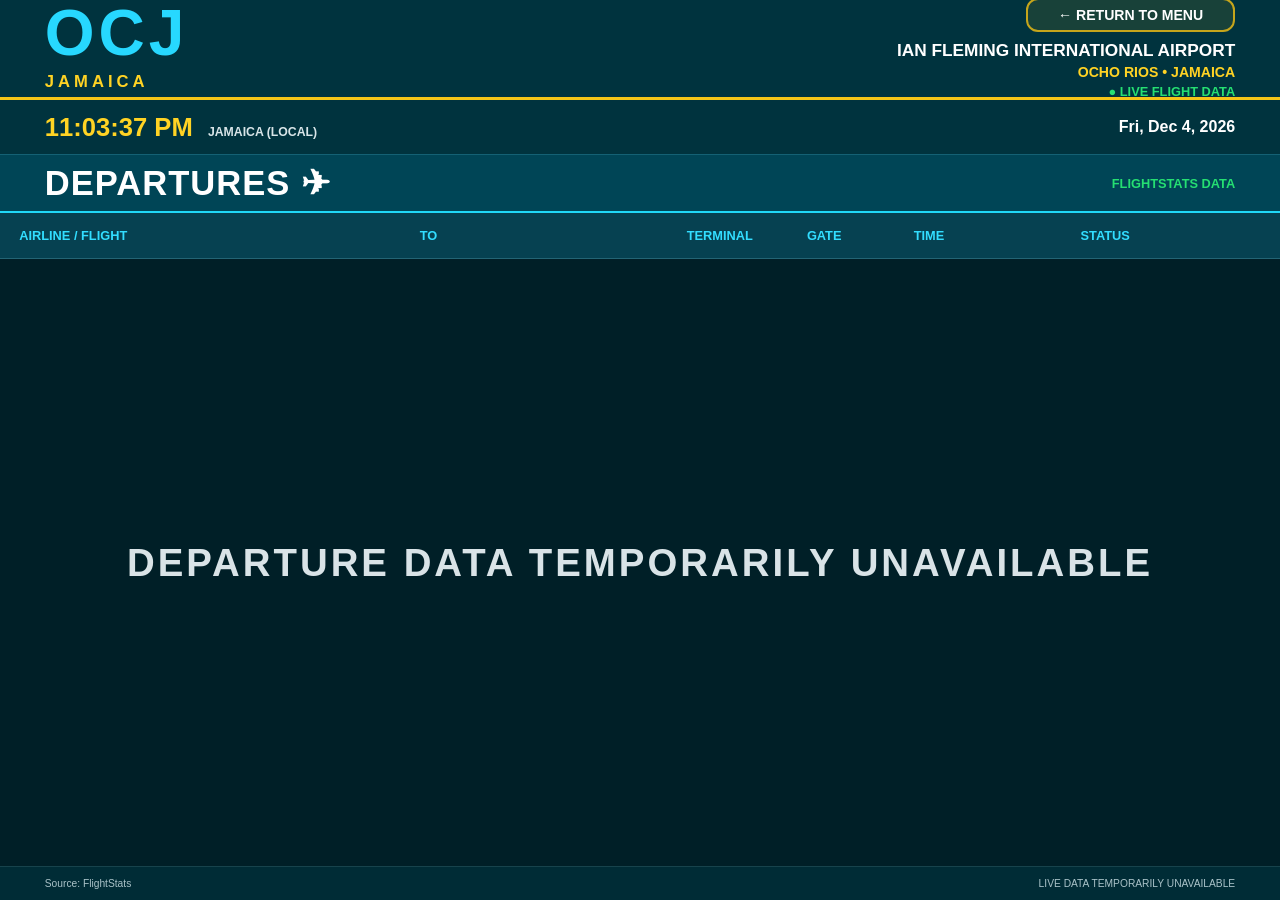
<file: pot-departures.html>
<!DOCTYPE html>
<html lang="en">
<head>
<meta charset="UTF-8">
<meta name="viewport" content="width=device-width, initial-scale=1.0">
<title>OCJ Live Departures</title>

<style>
* {
    box-sizing: border-box;
    margin: 0;
    padding: 0;
}

html, body {
    width: 100%;
    height: 100%;
    overflow: hidden;
    background: #001f27;
    font-family: Arial, Helvetica, sans-serif;
    color: white;
}

body {
    display: flex;
    flex-direction: column;
}

/* TOP HEADER */

.top-header {
    height: 10vh;
    min-height: 100px;
    background: #00333e;
    border-bottom: 3px solid #f5c518;
    display: flex;
    align-items: center;
    justify-content: space-between;
    padding: 1.2vh 3.5vw;
}

.airport-code {
    color: #27d8ff;
    font-size: clamp(38px, 5vw, 76px);
    font-weight: 900;
    letter-spacing: 4px;
    line-height: 0.9;
}

.jamaica {
    color: #ffd324;
    font-size: clamp(13px, 1.3vw, 21px);
    font-weight: 900;
    letter-spacing: 4px;
    margin-top: 10px;
}

.airport-info {
    text-align: right;
}

.return-button {
    display: inline-block;
    border: 2px solid #c5a51b;
    border-radius: 12px;
    padding: 7px 30px;
    margin-bottom: 8px;
    color: white;
    font-size: clamp(12px, 1.1vw, 18px);
    font-weight: 900;
    text-decoration: none;
    background: rgba(197,165,27,.12);
}

.airport-name {
    font-size: clamp(15px, 1.35vw, 23px);
    font-weight: 900;
}

.location {
    color: #ffd324;
    font-size: clamp(12px, 1.1vw, 18px);
    font-weight: 800;
    margin-top: 3px;
}

.live {
    color: #25df72;
    font-size: clamp(11px, 1vw, 17px);
    font-weight: 900;
    margin-top: 4px;
}

/* CLOCK BAR */

.clock-bar {
    height: 5vh;
    min-height: 55px;
    background: #00333e;
    display: flex;
    align-items: center;
    justify-content: space-between;
    padding: 0 3.5vw;
    border-bottom: 1px solid #146174;
}

.clock {
    color: #ffd324;
    font-size: clamp(20px, 2vw, 32px);
    font-weight: 900;
}

.clock small {
    color: #d8e5e8;
    font-size: .48em;
    margin-left: 8px;
}

.date {
    font-size: clamp(14px, 1.25vw, 21px);
    font-weight: 800;
}

/* DEPARTURES TITLE */

.section-title {
    height: 5vh;
    min-height: 58px;
    background: #004556;
    display: flex;
    align-items: center;
    justify-content: space-between;
    padding: 0 3.5vw;
    border-bottom: 2px solid #20d8f7;
}

.section-title h1 {
    font-size: clamp(27px, 2.7vw, 45px);
    font-weight: 900;
    letter-spacing: 1px;
}

.source {
    color: #25df72;
    font-size: clamp(11px, 1vw, 17px);
    font-weight: 900;
}

/* TABLE */

.table-header,
.flight-row {
    display: grid;
    grid-template-columns: 3fr 2fr .9fr .8fr 1.25fr 1.35fr;
    align-items: center;
}

.table-header {
    height: 4vh;
    min-height: 46px;
    padding: 0 1.5vw;
    background: #064151;
    color: #32ddff;
    font-size: clamp(11px, 1vw, 17px);
    font-weight: 900;
    border-bottom: 1px solid #236474;
}

.flight-list {
    flex: 1;
    overflow: hidden;
    background: #001f27;
}

.flight-row {
    min-height: 6vh;
    padding: 0 1.5vw;
    border-bottom: 1px solid #17434c;
    font-size: clamp(14px, 1.25vw, 22px);
    font-weight: 800;
}

.flight-row:nth-child(even) {
    background: #07313c;
}

.flight-row:nth-child(odd) {
    background: #002a33;
}

.flight {
    display: flex;
    align-items: center;
    gap: 12px;
}

.airline-logo {
    width: 42px;
    height: 42px;
    object-fit: contain;
    background: white;
    border-radius: 7px;
    padding: 3px;
}

.time {
    color: #ffd324;
    font-weight: 900;
}

.status {
    font-weight: 900;
}

.status.green {
    color: #27df77;
}

.status.orange {
    color: #ffb52b;
}

.status.red {
    color: #ff5252;
}

.status.blue {
    color: #4ed6ff;
}

/* EMPTY / ERROR */

.empty-state {
    height: 100%;
    display: flex;
    align-items: center;
    justify-content: center;
    text-align: center;
    color: #d9e3e7;
    font-size: clamp(28px, 3vw, 52px);
    font-weight: 900;
    letter-spacing: 3px;
}

.footer {
    height: 3vh;
    min-height: 34px;
    background: #002c36;
    border-top: 1px solid #17434c;
    display: flex;
    justify-content: space-between;
    align-items: center;
    padding: 0 3.5vw;
    font-size: clamp(10px, .8vw, 14px);
    color: #a9c2c8;
}

body {
    user-select: none;
    -webkit-user-select: none;
}
</style>
</head>

<body>

<header class="top-header">

    <div>
        <div class="airport-code">OCJ</div>
        <div class="jamaica">JAMAICA</div>
    </div>

    <div class="airport-info">
        <a class="return-button" href="index.html">← RETURN TO MENU</a>
        <div class="airport-name">IAN FLEMING INTERNATIONAL AIRPORT</div>
        <div class="location">OCHO RIOS • JAMAICA</div>
        <div class="live">● LIVE FLIGHT DATA</div>
    </div>

</header>

<div class="clock-bar">
    <div class="clock">
        <span id="clock">--:--:--</span>
        <small>JAMAICA (LOCAL)</small>
    </div>

    <div class="date" id="date"></div>
</div>

<div class="section-title">
    <h1>DEPARTURES ✈</h1>
    <div class="source">FLIGHTSTATS DATA</div>
</div>

<div class="table-header">
    <div>AIRLINE / FLIGHT</div>
    <div>TO</div>
    <div>TERMINAL</div>
    <div>GATE</div>
    <div>TIME</div>
    <div>STATUS</div>
</div>

<div class="flight-list" id="flightList">
    <div class="empty-state">LOADING LIVE DEPARTURES...</div>
</div>

<div class="footer">
    <div>Source: FlightStats</div>
    <div id="updated">Checking live data...</div>
</div>

<script>

const DATA_URL =
    "https://mainline123.github.io/travis-airports_landscape/pot-departures.json";

const MAX_ROWS = 30;


/* JAMAICA CLOCK */

function updateClock() {

    const now = new Date();

    const time = new Intl.DateTimeFormat("en-US", {
        timeZone: "America/Jamaica",
        hour: "numeric",
        minute: "2-digit",
        second: "2-digit",
        hour12: true
    }).format(now);

    const date = new Intl.DateTimeFormat("en-US", {
        timeZone: "America/Jamaica",
        weekday: "short",
        month: "short",
        day: "numeric",
        year: "numeric"
    }).format(now);

    document.getElementById("clock").textContent = time;
    document.getElementById("date").textContent = date;
}

updateClock();
setInterval(updateClock, 1000);


/* AIRLINE LOGOS */

const airlineLogos = {
    "AA":"AAL",
    "AC":"ACA",
    "5Y":"GTI",
    "B6":"JBU",
    "BA":"BAW",
    "BW":"BWA",
    "CM":"CMP",
    "DL":"DAL",
    "UA":"UAL",
    "WS":"WJA",
    "VS":"VIR",
    "KX":"CAY",
    "JY":"IWY",
    "F8":"FLE",
    "NK":"NKS",
    "DWI":"DWI",
    "TXG":"TXG",
    "GAO":"GAO",
    "MQ":"ENY"
};

const LOGO_BASE =
    "https://raw.githubusercontent.com/imgmongelli/airlines-logos-dataset/master/images/";

function getLogo(code) {

    const airline = airlineLogos[code];

    if (!airline) return "";

    return LOGO_BASE + encodeURIComponent(airline) + ".png";
}


/* DISPLAY HELPERS */

function clean(value) {

    if (value === null || value === undefined || value === "") {
        return "—";
    }

    return value;
}


function getStatusClass(status) {

    const text = String(status || "").toLowerCase();

    if (
        text.includes("cancel") ||
        text.includes("divert")
    ) return "red";

    if (text.includes("delay")) return "orange";

    if (
        text.includes("depart") ||
        text.includes("takeoff")
    ) return "blue";

    return "green";
}


function flightName(flight) {

    if (flight.flight) return flight.flight;

    return (
        (flight.airlineCode || "") +
        (flight.flightNumber || "")
    ) || "—";
}


function liveStatus(flight) {

    if (flight.actualTime) {
        return flight.actualTime + " • Departed";
    }

    if (flight.estimatedTime) {
        return flight.estimatedTime + " EST";
    }

    return clean(flight.status);
}


/* RENDER FLIGHTS */

function renderFlights(flights) {

    const list = document.getElementById("flightList");

    list.innerHTML = "";

    if (!Array.isArray(flights) || flights.length === 0) {

        list.innerHTML =
            '<div class="empty-state">NO SCHEDULED DEPARTURES</div>';

        return;
    }

    flights.slice(0, MAX_ROWS).forEach(f => {

        const row = document.createElement("div");
        row.className = "flight-row";

        const logo = getLogo(f.airlineCode);

        const airlineText =
            clean(f.airline) + " " + flightName(f);

        const destination =
            f.city && f.airportCode
                ? f.city + " (" + f.airportCode + ")"
                : clean(f.city || f.airportCode);

        const statusText = liveStatus(f);

        row.innerHTML = `
            <div class="flight">
                ${logo
                    ? `<img class="airline-logo"
                         src="${logo}"
                         alt=""
                         onerror="this.style.display='none'">`
                    : ""
                }
                <span>${airlineText}</span>
            </div>

            <div>${destination}</div>

            <div>${clean(f.terminal)}</div>

            <div>${clean(f.gate)}</div>

            <div class="time">
                ${clean(f.scheduledTime)}
            </div>

            <div class="status ${getStatusClass(statusText)}">
                ${statusText}
            </div>
        `;

        list.appendChild(row);
    });
}


/* UPDATED TIME */

function showUpdated(updated) {

    const element = document.getElementById("updated");

    if (!updated) {
        element.textContent = "LIVE DATA";
        return;
    }

    const date = new Date(updated);

    const formatted =
        new Intl.DateTimeFormat("en-US", {
            timeZone: "America/Jamaica",
            hour: "numeric",
            minute: "2-digit",
            hour12: true
        }).format(date);

    element.textContent =
        "DATA UPDATED " + formatted + " JAMAICA";
}


/* LOAD LIVE JSON */

async function loadFlights() {

    try {

        const response = await fetch(
            DATA_URL + "?v=" + Date.now(),
            { cache: "no-store" }
        );

        if (!response.ok) {
            throw new Error("HTTP " + response.status);
        }

        const data = await response.json();

        const flights =
            Array.isArray(data.flights)
                ? data.flights
                : [];

        renderFlights(flights);

        showUpdated(data.updated);

    }

    catch (error) {

        console.error(
            "OCJ departures data error:",
            error
        );

        document.getElementById("flightList").innerHTML =
            '<div class="empty-state">DEPARTURE DATA TEMPORARILY UNAVAILABLE</div>';

        document.getElementById("updated").textContent =
            "LIVE DATA TEMPORARILY UNAVAILABLE";
    }
}


/* Load immediately */
loadFlights();

/* Recheck every minute */
setInterval(loadFlights, 60000);


/* KIOSK PROTECTION */

document.addEventListener("contextmenu", e => {
    e.preventDefault();
});

document.addEventListener("dragstart", e => {
    e.preventDefault();
});

</script>

</body>
</html>
</file>
<file: style.css>
/* ==========================================================================
   MOON PALACE JAMAICA — AIRPORT INFORMATION & LIVE FLIGHT KIOSK
   Optimized for 9:16 Portrait Displays (1080 x 1920)
   ========================================================================== */

:root {
  --navy-base: #001f28;
  --navy-deep: #002632;
  --navy-mid: #003644;
  --navy-light: #004557;

  --gold-glow: rgba(212, 175, 55, 0.35);
  --gold-border: #d4af37;
  --gold-border-bright: #f0cb64;
  --gold-primary: #dfb743;
  --gold-light: #fbecc2;
  --gold-dark: #a27c15;

  --gold-grad: linear-gradient(135deg, #fdf1cb 0%, #dfb743 45%, #aa820a 100%);
  --gold-text-grad: linear-gradient(180deg, #fff5d8 0%, #e8be4f 48%, #af871b 100%);
  --card-bg: rgba(0, 44, 56, 0.82);
  --btn-bg: rgba(0, 31, 40, 0.80);
  --btn-hover-bg: rgba(212, 175, 55, 0.20);

  --text-white: #ffffff;
  --text-muted: #c2d6dc;

  --color-green: #3cd070;
  --color-amber: #ffaa2b;
  --color-red: #ff5252;
  --color-cyan: #30d8ff;
  --color-blue: #2395ea;

  --font-brand: 'Montserrat', sans-serif;
  --font-ui: 'Outfit', -apple-system, BlinkMacSystemFont, sans-serif;
}

/* KIOSK RESET & ANTI-TAMPER */
*,
*::before,
*::after {
  box-sizing: border-box;
  margin: 0;
  padding: 0;
  user-select: none;
  -webkit-user-select: none;
  -webkit-touch-callout: none;
  -webkit-user-drag: none;
  -webkit-tap-highlight-color: transparent;
}

.sr-only {
  position: absolute;
  width: 1px;
  height: 1px;
  padding: 0;
  margin: -1px;
  overflow: hidden;
  clip: rect(0, 0, 0, 0);
  white-space: nowrap;
  border: 0;
}

html,
body {
  width: 100%;
  height: 100%;
  overflow: hidden;
  background-color: #001217;
  font-family: var(--font-ui);
  color: var(--text-white);
  touch-action: manipulation;
}

body {
  display: flex;
  align-items: stretch;
  justify-content: stretch;
}

/* FLUID KIOSK & DISPLAY CONTAINER */
.kiosk-wrapper {
  position: relative;
  width: 100vw;
  width: 100%;
  height: 100vh;
  height: 100%;
  max-width: 100%;
  max-height: 100%;
  overflow: hidden;
  background: radial-gradient(circle at 50% 30%, #003644 0%, #002631 55%, #00161c 100%);
  box-shadow: none;
  display: flex;
  flex-direction: column;
  align-items: stretch;
}

/* Fullscreen fluid layout for all displays (Portrait / Landscape) */
@media (max-aspect-ratio: 1/1) {
  .kiosk-wrapper {
    max-width: 100%;
    width: 100vw;
    width: 100%;
    height: 100vh;
    height: 100%;
  }
}

/* VIEW ENGINE */
.kiosk-canvas {
  position: absolute;
  top: 0;
  left: 0;
  width: 100%;
  height: 100%;
  overflow: hidden;
  transition: opacity 0.3s cubic-bezier(0.16, 1, 0.3, 1), transform 0.3s cubic-bezier(0.16, 1, 0.3, 1);
  will-change: opacity, transform;
}

.view-active {
  opacity: 1;
  pointer-events: auto;
  transform: scale(1);
  visibility: visible;
}

.view-hidden {
  opacity: 0;
  pointer-events: none;
  transform: scale(0.98);
  visibility: hidden;
}


/* ==========================================================================
   VIEW 1: AIRPORT INFORMATION MENU
   ========================================================================== */

#menuView {
  display: flex;
  flex-direction: column;
  justify-content: space-between;
  background:
    linear-gradient(180deg, rgba(0, 24, 32, 0.1) 0%, rgba(0, 31, 40, 0.95) 45%, var(--navy-base) 65%),
    var(--navy-base);
}

/* HERO ARTWORK (Top 33% of 9:16 screen) */
.hero-section {
  position: relative;
  flex: 0 0 auto;
  width: 100%;
  overflow: hidden;
}

.hero-image-wrap {
  position: relative;
  width: 100%;
  line-height: 0;
}

.hero-img {
  width: 100%;
  height: auto;
  display: block;
  object-fit: cover;
}

.hero-bottom-fade {
  position: absolute;
  bottom: 0;
  left: 0;
  right: 0;
  height: 18%;
  background: linear-gradient(180deg, transparent 0%, var(--navy-base) 100%);
}


/* ==========================================================================
   CARDS SECTION (The 3 Airport Cards)
   ========================================================================== */

.cards-section {
  display: flex;
  flex-direction: column;
  gap: 1.6vh;
  padding: 0 4.5vw;
  flex: 1 0 auto;
  justify-content: center;
  z-index: 3;
}

.airport-card {
  display: grid;
  grid-template-columns: clamp(50px, 6.8vh, 74px) 1fr clamp(165px, 25vw, 225px);
  align-items: center;
  gap: clamp(10px, 1.8vw, 18px);
  padding: 1.4vh 2.5vw;
  background: var(--card-bg);
  border: 1.8px solid var(--gold-border);
  border-radius: 18px;
  box-shadow:
    0 8px 24px rgba(0, 0, 0, 0.5),
    inset 0 0 15px rgba(212, 175, 55, 0.08);
  backdrop-filter: blur(8px);
  -webkit-backdrop-filter: blur(8px);
  transition: transform 0.18s ease, border-color 0.18s ease, box-shadow 0.18s ease;
}

.airport-card:hover,
.airport-card:focus-within {
  border-color: var(--gold-border-bright);
  box-shadow:
    0 10px 30px rgba(0, 0, 0, 0.65),
    0 0 15px var(--gold-glow),
    inset 0 0 20px rgba(212, 175, 55, 0.15);
  transform: translateY(-2px);
}

/* CIRCULAR AIRPORT ICON */
.card-icon-wrap {
  display: flex;
  align-items: center;
  justify-content: center;
}

.airport-circle-icon {
  width: clamp(52px, 7.2vh, 76px);
  height: clamp(52px, 7.2vh, 76px);
  border: 2.2px solid var(--gold-border);
  border-radius: 50%;
  display: flex;
  align-items: center;
  justify-content: center;
  color: var(--gold-primary);
  background: radial-gradient(circle at 45% 45%, #003644 0%, #00222a 75%);
  box-shadow:
    0 0 12px rgba(212, 175, 55, 0.28),
    inset 0 0 8px rgba(0, 0, 0, 0.45);
  position: relative;
  overflow: hidden;
}

.airport-circle-icon::after {
  content: '';
  position: absolute;
  inset: 1px;
  border-radius: 50%;
  border: 1px solid rgba(255, 235, 170, 0.22);
  pointer-events: none;
}

.plane-icon {
  width: 100%;
  height: 100%;
  display: block;
  filter: drop-shadow(0 1px 2px rgba(0, 0, 0, 0.45));
}

/* CARD DETAILS (CENTER COLUMN) */
.card-details {
  display: flex;
  flex-direction: column;
  justify-content: center;
  border-left: 1.5px solid rgba(212, 175, 55, 0.5);
  padding-left: 2.8vw;
  min-width: 0;
}

.airport-iata {
  font-family: var(--font-brand);
  font-size: clamp(24px, 3.4vh, 38px);
  font-weight: 800;
  letter-spacing: 0.05em;
  color: var(--text-white);
  line-height: 1;
  margin-bottom: 0.5vh;
}

.airport-name {
  font-family: var(--font-brand);
  font-size: clamp(9px, 1.35vh, 15px);
  font-weight: 700;
  line-height: 1.25;
  letter-spacing: 0.03em;
  color: var(--gold-light);
  text-transform: uppercase;
  word-break: break-word;
}

.airport-city {
  font-size: clamp(8px, 1.15vh, 13px);
  font-weight: 600;
  letter-spacing: 0.05em;
  color: var(--text-muted);
  margin-top: 0.5vh;
  text-transform: uppercase;
}

/* DUAL ACTION BUTTONS */
.card-buttons {
  display: flex;
  flex-direction: column;
  gap: 0.9vh;
  justify-content: center;
  border-left: 1.5px solid rgba(212, 175, 55, 0.5);
  padding-left: clamp(8px, 1.4vw, 16px);
}

.btn-action {
  display: grid;
  grid-template-columns: clamp(20px, 2.6vw, 30px) 1fr clamp(8px, 1vw, 12px);
  align-items: center;
  gap: clamp(4px, 0.6vw, 8px);
  width: 100%;
  height: clamp(34px, 4.6vh, 52px);
  padding: 0 clamp(8px, 1.1vw, 14px);
  background: var(--btn-bg);
  border: 1.5px solid var(--gold-border);
  border-radius: 12px;
  color: var(--text-white);
  cursor: pointer;
  text-decoration: none;
  font-family: var(--font-ui);
  font-size: clamp(10px, 1.35vh, 15px);
  font-weight: 700;
  letter-spacing: 0.04em;
  transition: all 0.18s ease-in-out;
  box-shadow: 0 2px 6px rgba(0, 0, 0, 0.35);
  margin: 10px auto;
}

.btn-action .btn-icon {
  width: 100%;
  aspect-ratio: 52 / 42;
  color: var(--gold-primary);
  display: flex;
  align-items: center;
  justify-content: center;
}

.btn-action .btn-icon svg {
  width: 100%;
  height: 100%;
  display: block;
}

.btn-action .btn-label {
  text-align: center;
  color: var(--text-white);
  font-weight: 700;
  white-space: nowrap;
  overflow: hidden;
  text-overflow: ellipsis;
}

.btn-action .btn-chevron {
  color: var(--gold-primary);
  display: flex;
  align-items: center;
  justify-content: flex-end;
  line-height: 1;
}

.btn-action .btn-chevron svg {
  width: clamp(7px, 0.9vw, 10px);
  height: clamp(11px, 1.5vh, 16px);
  display: block;
}

.btn-action:hover,
.btn-action:focus {
  background: var(--btn-hover-bg);
  border-color: var(--gold-border-bright);
  box-shadow: 0 0 12px var(--gold-glow);
  transform: translateX(2px);
}

.btn-action:active {
  transform: scale(0.97);
  background: rgba(212, 175, 55, 0.3);
}


/* ==========================================================================
   BACK BUTTON & MENU FOOTER
   ========================================================================== */

.back-wrap {
  display: flex;
  justify-content: center;
  padding: 1.2vh 4.5vw 0.5vh;
  z-index: 3;
  flex: 0 0 auto;
}

.btn-back-menu {
  display: inline-flex;
  align-items: center;
  justify-content: center;
  gap: 2vw;
  width: 82%;
  max-width: 440px;
  height: clamp(38px, 5vh, 58px);
  background: rgba(0, 26, 34, 0.88);
  border: 1.8px solid var(--gold-border);
  border-radius: 14px;
  color: var(--text-white);
  text-decoration: none;
  font-family: var(--font-brand);
  font-size: clamp(12px, 1.7vh, 19px);
  font-weight: 700;
  letter-spacing: 0.08em;
  cursor: pointer;
  box-shadow: 0 4px 12px rgba(0, 0, 0, 0.4);
  transition: all 0.18s ease;
}

.btn-back-menu .back-chevron {
  color: var(--gold-primary);
  font-size: 1.6em;
  line-height: 1;
  font-weight: 700;
  display: inline-block;
  transform: translateY(-1px);
}

.btn-back-menu:hover,
.btn-back-menu:focus {
  background: rgba(212, 175, 55, 0.18);
  border-color: var(--gold-border-bright);
  box-shadow: 0 0 14px var(--gold-glow);
  transform: translateY(-2px);
}

.btn-back-menu:active {
  transform: scale(0.97);
}

/* MENU FOOTER: Pineapple & Flag */
.menu-footer {
  display: flex;
  flex-direction: column;
  align-items: center;
  justify-content: center;
  padding: 0.8vh 0 1.8vh;
  gap: 0.7vh;
  position: relative;
  z-index: 2;
  flex: 0 0 auto;
}

.pineapple-badge {
  width: clamp(22px, 3.2vh, 36px);
  height: auto;
  filter: drop-shadow(0 2px 5px rgba(0, 0, 0, 0.7));
}

.pineapple-svg {
  width: 100%;
  height: 100%;
  display: block;
}

.jamaica-flag {
  width: clamp(40px, 5.2vh, 65px);
  height: clamp(22px, 3vh, 38px);
  border-radius: 3px;
  overflow: hidden;
  box-shadow: 0 2px 6px rgba(0, 0, 0, 0.75), 0 0 0 1px rgba(255, 255, 255, 0.15);
}

.flag-svg {
  width: 100%;
  height: 100%;
  display: block;
}


/* ==========================================================================
   VIEW 2: LIVE FLIGHT BOARD (Arrivals / Departures)
   ========================================================================== */

#boardView {
  display: flex;
  flex-direction: column;
  height: 100vh;
  width: 100%;
  overflow: hidden;
  background: var(--navy-base);
}

/* BOARD HEADER (Always visible at top) */
.board-header {
  flex: 0 0 auto;
  min-height: clamp(65px, 10.5vh, 95px);
  display: flex;
  align-items: center;
  justify-content: space-between;
  padding: 1vh 3.5vw;
  background: linear-gradient(135deg, #001f28 0%, #003644 50%, #001f28 100%);
  border-bottom: 3px solid var(--gold-primary);
  box-shadow: 0 4px 15px rgba(0, 0, 0, 0.4);
  z-index: 10;
}

.board-brand-col {
  display: flex;
  flex-direction: column;
}

.board-iata {
  font-family: var(--font-brand);
  color: var(--color-cyan);
  font-size: clamp(26px, 4vh, 48px);
  font-weight: 900;
  line-height: 0.95;
  letter-spacing: 0.08em;
}

.board-country {
  color: var(--gold-primary);
  font-size: clamp(9px, 1.35vh, 15px);
  font-weight: 900;
  letter-spacing: 0.25em;
  margin-top: 0.4vh;
}

.board-airport-meta {
  text-align: right;
  display: flex;
  flex-direction: column;
  align-items: flex-end;
}

.btn-return-menu {
  background: rgba(212, 175, 55, 0.2);
  border: 1.5px solid var(--gold-border);
  color: var(--text-white);
  padding: 0.4vh 2.5vw;
  border-radius: 8px;
  font-size: clamp(9px, 1.3vh, 14px);
  font-weight: 800;
  letter-spacing: 0.05em;
  cursor: pointer;
  margin-bottom: 0.4vh;
  transition: all 0.18s ease;
  text-decoration: none;
}

.btn-return-menu:hover,
.btn-return-menu:active {
  background: var(--gold-primary);
  color: #00222a;
}

.board-fullname {
  font-size: clamp(10px, 1.45vh, 17px);
  font-weight: 800;
  line-height: 1.15;
  letter-spacing: 0.02em;
}

.board-location {
  color: var(--gold-light);
  font-size: clamp(8px, 1.2vh, 13px);
  font-weight: 700;
  letter-spacing: 0.05em;
  margin-top: 0.3vh;
}

.board-live-pill {
  display: inline-flex;
  align-items: center;
  gap: 6px;
  color: var(--color-green);
  font-size: clamp(8px, 1.15vh, 13px);
  font-weight: 800;
  margin-top: 0.2vh;
}

.live-dot {
  width: 7px;
  height: 7px;
  background-color: var(--color-green);
  border-radius: 50%;
  display: inline-block;
  box-shadow: 0 0 8px var(--color-green);
  animation: pulse-live 1.8s infinite;
}

@keyframes pulse-live {
  0% {
    transform: scale(0.9);
    opacity: 0.8;
  }

  50% {
    transform: scale(1.3);
    opacity: 1;
  }

  100% {
    transform: scale(0.9);
    opacity: 0.8;
  }
}

/* CLOCK BAR (Always visible) */
.board-clock-bar {
  flex: 0 0 auto;
  height: clamp(36px, 4.8vh, 50px);
  display: flex;
  justify-content: space-between;
  align-items: center;
  padding: 0 3.5vw;
  background: #00222c;
  border-bottom: 1px solid rgba(255, 255, 255, 0.12);
  z-index: 10;
}

.clock-display {
  display: flex;
  align-items: baseline;
  gap: 8px;
}

.clock-time {
  font-family: var(--font-brand);
  color: var(--gold-primary);
  font-size: clamp(15px, 2.2vh, 26px);
  font-weight: 800;
}

.clock-tz {
  font-size: clamp(9px, 1.15vh, 13px);
  color: var(--text-muted);
  font-weight: 600;
}

.date-display {
  font-size: clamp(10px, 1.4vh, 16px);
  color: var(--text-white);
  font-weight: 600;
}

/* CATEGORY HERO BANNER (Always visible) */
.board-hero-banner {
  flex: 0 0 auto;
  height: clamp(38px, 5vh, 52px);
  display: flex;
  justify-content: space-between;
  align-items: center;
  padding: 0 3.5vw;
  background: linear-gradient(90deg, #003644 0%, #004b5e 100%);
  border-bottom: 2px solid var(--color-cyan);
  z-index: 10;
}

.hero-category-title {
  font-family: var(--font-brand);
  font-size: clamp(16px, 2.6vh, 32px);
  font-weight: 900;
  letter-spacing: 0.06em;
  color: var(--text-white);
  display: flex;
  align-items: center;
  gap: 8px;
}

.hero-cat-icon {
  color: var(--gold-primary);
}

.hero-source-badge {
  color: var(--color-green);
  font-size: clamp(9px, 1.3vh, 14px);
  font-weight: 800;
  letter-spacing: 0.04em;
}

/* TABLE COLUMNS HEADER (Always visible) */
.board-columns-header {
  flex: 0 0 auto;
  height: clamp(32px, 3.8vh, 44px);
  display: grid;
  grid-template-columns: 2.15fr 1.35fr 0.8fr 0.55fr 0.95fr 0.95fr;
  align-items: center;
  background: #002d38;
  color: var(--color-cyan);
  font-size: clamp(8px, 1.15vh, 13px);
  font-weight: 800;
  letter-spacing: 0.03em;
  border-bottom: 1.5px solid rgba(255, 255, 255, 0.15);
  padding: 0 1vw;
  z-index: 10;
}

.board-columns-header>div {
  padding: 0 0.5vw;
  overflow: hidden;
  text-overflow: ellipsis;
  white-space: nowrap;
}

/* FLIGHTS TABLE BODY (Scrollable: 100vh - header height - footer height) */
.board-table-body {
  width: 100%;
  flex: 1 1 auto;
  min-height: 0;
  display: flex;
  flex-direction: column;
  overflow-y: auto;
  overflow-x: hidden;
  -webkit-overflow-scrolling: touch;
  scroll-behavior: auto;
  touch-action: pan-y;
  background: #00171e;
  -webkit-transform: translateZ(0);
  transform: translateZ(0);
  -webkit-backface-visibility: hidden;
  backface-visibility: hidden;
  pointer-events: auto;
}

/* Reference compatibility rule for list of companies on webView */
#list_of_companies {
  width: 100%;
  flex: 1;
  overflow-y: auto;
  -webkit-overflow-scrolling: touch;
  scroll-behavior: auto;
  touch-action: pan-y;
  background: #00171e;
  margin: 0;
  padding: 0;
  list-style: none;
  display: block;
  -webkit-transform: translateZ(0);
  transform: translateZ(0);
  -webkit-backface-visibility: hidden;
  backface-visibility: hidden;
  pointer-events: auto;
}

#list_of_companies li {
  min-height: 48px;
  display: flex;
  justify-content: space-between;
  align-items: center;
  padding: 0 16px;
  border-bottom: 0.5px solid rgba(255, 255, 255, 0.09);
  cursor: pointer;
  content-visibility: auto;
  contain-intrinsic-size: 0 48px;
  -webkit-transform: translateZ(0);
  transform: translateZ(0);
  -webkit-backface-visibility: hidden;
  backface-visibility: hidden;
}

#list_of_companies li:last-child {
  border-bottom: none;
}

#list_of_companies li:active {
  background-color: rgba(212, 175, 55, 0.25);
}

/* Custom Scrollbar */
.board-table-body::-webkit-scrollbar,
#list_of_companies::-webkit-scrollbar {
  width: 8px;
}

.board-table-body::-webkit-scrollbar-track,
#list_of_companies::-webkit-scrollbar-track {
  background: rgba(0, 20, 26, 0.85);
}

.board-table-body::-webkit-scrollbar-thumb,
#list_of_companies::-webkit-scrollbar-thumb {
  background: rgba(212, 175, 55, 0.4);
  border-radius: 4px;
}

.board-table-body::-webkit-scrollbar-thumb:hover,
#list_of_companies::-webkit-scrollbar-thumb:hover {
  background: rgba(212, 175, 55, 0.75);
}

.board-table-body,
#list_of_companies {
  scrollbar-width: thin;
  scrollbar-color: rgba(212, 175, 55, 0.4) rgba(0, 20, 26, 0.85);
}

.flight-row {
  flex: 0 0 auto;
  min-height: clamp(44px, 4.8vh, 62px);
  height: clamp(44px, 4.8vh, 62px);
  display: grid;
  grid-template-columns: 2.15fr 1.35fr 0.8fr 0.55fr 0.95fr 0.95fr;
  align-items: center;
  padding: 0 1vw;
  border-bottom: 1px solid rgba(255, 255, 255, 0.09);
  font-size: clamp(12px, 1.35vh, 16px);
  font-weight: 700;
  cursor: pointer;
  content-visibility: auto;
  contain-intrinsic-size: 0 54px;
  -webkit-transform: translateZ(0);
  transform: translateZ(0);
  -webkit-backface-visibility: hidden;
  backface-visibility: hidden;
  transition: background-color 0.15s ease;
}

.flight-row:nth-child(odd) {
  background: rgba(255, 255, 255, 0.02);
}

.flight-row:nth-child(even) {
  background: rgba(35, 149, 234, 0.10);
}

.flight-row:hover {
  background: rgba(212, 175, 55, 0.12);
}

.flight-row>div {
  padding: 0 0.5vw;
  overflow: hidden;
  text-overflow: ellipsis;
  white-space: nowrap;
}

/* AIRLINE CELL WITH LOGO */
.cell-airline {
  display: flex !important;
  align-items: center !important;
  gap: 0.8vw;
  min-width: 0;
}

.airline-logo-box {
  width: clamp(20px, 3vh, 34px);
  height: clamp(20px, 3vh, 34px);
  min-width: clamp(20px, 3vh, 34px);
  background: #ffffff;
  border-radius: 5px;
  display: flex;
  align-items: center;
  justify-content: center;
  overflow: hidden;
  padding: 2px;
  box-shadow: 0 2px 4px rgba(0, 0, 0, 0.4);
}

.airline-logo-img {
  width: 100%;
  height: 100%;
  object-fit: contain;
}

.airline-fallback-badge {
  display: none;
  width: 100%;
  height: 100%;
  align-items: center;
  justify-content: center;
  background: #002c38;
  color: #f0cb64;
  font-size: clamp(8px, 1.1vh, 12px);
  font-weight: 900;
  border: 1px solid rgba(212, 175, 55, 0.4);
  border-radius: 4px;
}

.airline-text {
  min-width: 0;
  overflow: hidden;
  text-overflow: ellipsis;
  white-space: nowrap;
  font-weight: 800;
  color: var(--text-white);
}

.cell-center {
  text-align: center;
  justify-content: center;
}

.cell-time {
  color: var(--gold-primary);
  font-weight: 800;
}

/* FLIGHT STATUS COLOURS */
.cell-status {
  font-weight: 800;
}

.status-ontime {
  color: var(--color-green);
}

.status-delayed {
  color: var(--color-amber);
}

.status-cancelled {
  color: var(--color-red);
}

.status-landed,
.status-departed {
  color: var(--text-muted);
}

/* BOARD FOOTER (Always visible at bottom) */
.board-footer {
  flex: 0 0 auto;
  height: clamp(28px, 3.4vh, 42px);
  display: grid;
  grid-template-columns: 1.2fr 1.6fr 1.2fr;
  align-items: center;
  padding: 0 3vw;
  background: #001318;
  border-top: 1px solid rgba(255, 255, 255, 0.12);
  color: var(--text-muted);
  font-size: clamp(8px, 1.15vh, 12px);
  font-weight: 600;
  z-index: 10;
}

.footer-left {
  text-align: left;
}

.footer-center {
  text-align: center;
  color: var(--color-cyan);
  font-weight: 800;
}

.footer-right {
  text-align: right;
  color: var(--text-white);
  font-weight: 700;
}

/* LOADING & EMPTY STATES */
.loading-state,
.empty-state {
  display: flex;
  flex-direction: column;
  align-items: center;
  justify-content: center;
  height: 100%;
  gap: 15px;
  color: var(--text-muted);
  font-size: clamp(13px, 1.8vh, 20px);
}

.spinner {
  width: 36px;
  height: 36px;
  border: 3.5px solid rgba(212, 175, 55, 0.2);
  border-top-color: var(--gold-primary);
  border-radius: 50%;
  animation: spin 0.9s linear infinite;
}

@keyframes spin {
  to {
    transform: rotate(360deg);
  }
}

/* ==========================================================================
   WIDESCREEN & LANDSCAPE FLUID SCALING (Standard Monitors e.g. 1920x1080)
   ========================================================================== */

@media (orientation: landscape) and (min-width: 900px) {
  .kiosk-wrapper {
    max-width: 100vw;
    width: 100vw;
  }

  #menuView {
    overflow-y: auto;
    overflow-x: hidden;
    display: flex;
    flex-direction: column;
    align-items: center;
    padding-bottom: 2vh;
  }

  .hero-section {
    max-width: 820px;
    margin: 0 auto;
  }

  .cards-section {
    max-width: 880px;
    width: 100%;
    margin: 1vh auto;
    gap: 1.8vh;
  }

  .airport-card {
    grid-template-columns: 85px 1fr 200px;
    padding: 1.8vh 2.5vw;
  }

  .back-wrap {
    max-width: 880px;
    width: 100%;
    margin: 0 auto;
  }

  .btn-back-menu {
    max-width: 480px;
  }

  .menu-footer {
    max-width: 880px;
    width: 100%;
    margin: 0 auto;
  }

  #boardView {
    max-width: 100vw;
    width: 100%;
  }

  .board-header,
  .board-clock-bar,
  .board-hero-banner,
  .board-columns-header,
  .board-table-body,
  .board-footer {
    max-width: 100%;
    width: 100%;
    margin-left: 0;
    margin-right: 0;
  }
}
</file>
